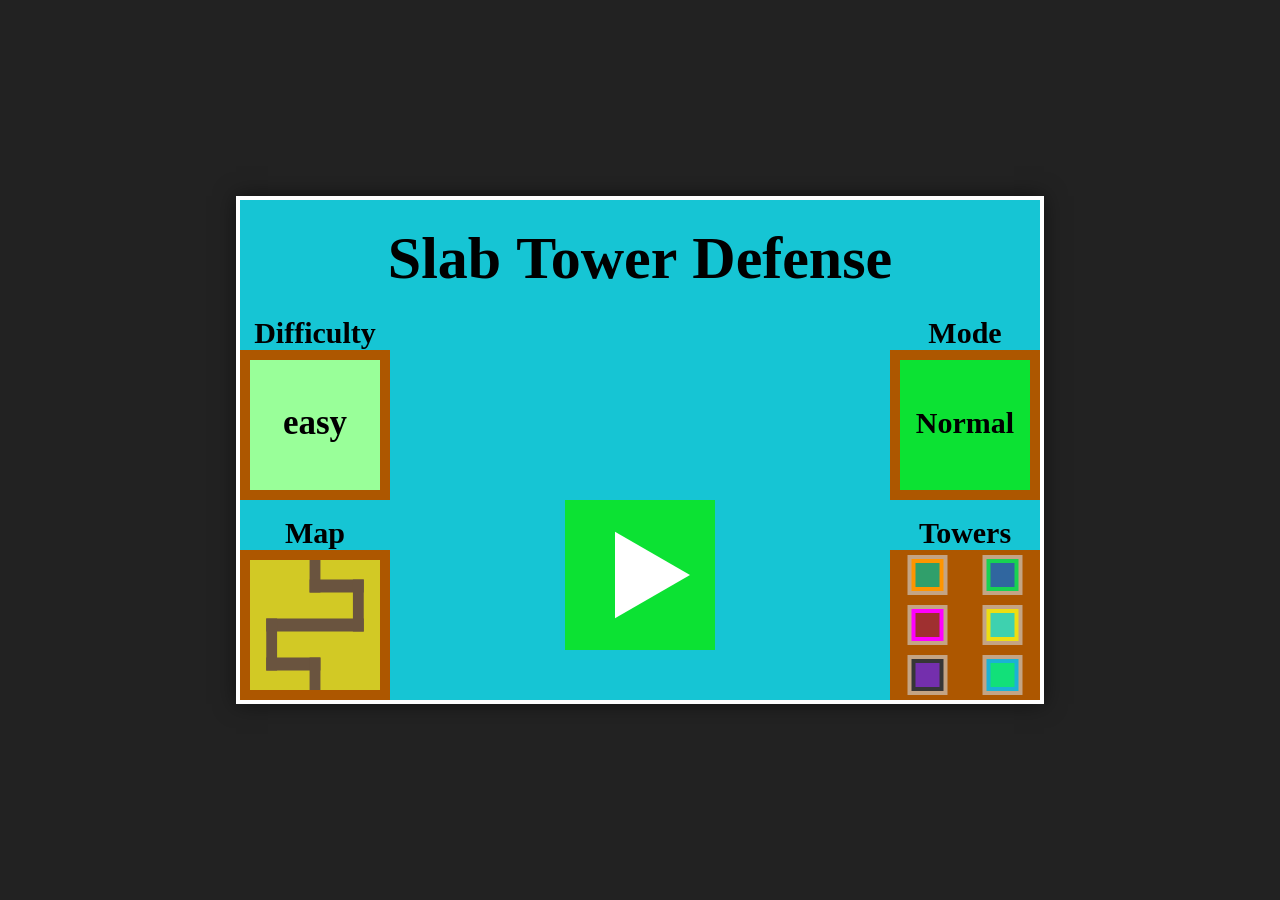
<file: index.html>
<!DOCTYPE html>
<html lang="en">
<head>
    <meta charset="UTF-8">
    <title>Slab Tower Defense</title>
    <link rel="stylesheet" href="style.css">
</head>
<body id="body">
    <canvas id="gameCanvas"></canvas>
    <script src="script.js"></script>
</body>
</html>
</file>
<file: style.css>
body {
    margin: 0;
    background: #222;
    display: flex;
    justify-content: center;
    align-items: center;
    height: 100vh;
    overflow: hidden;
}

canvas {
    background: green; /* Sky blue */
    border: 4px solid #fff;
    box-shadow: 0 0 20px rgba(0,0,0,0.5);
}
</file>
